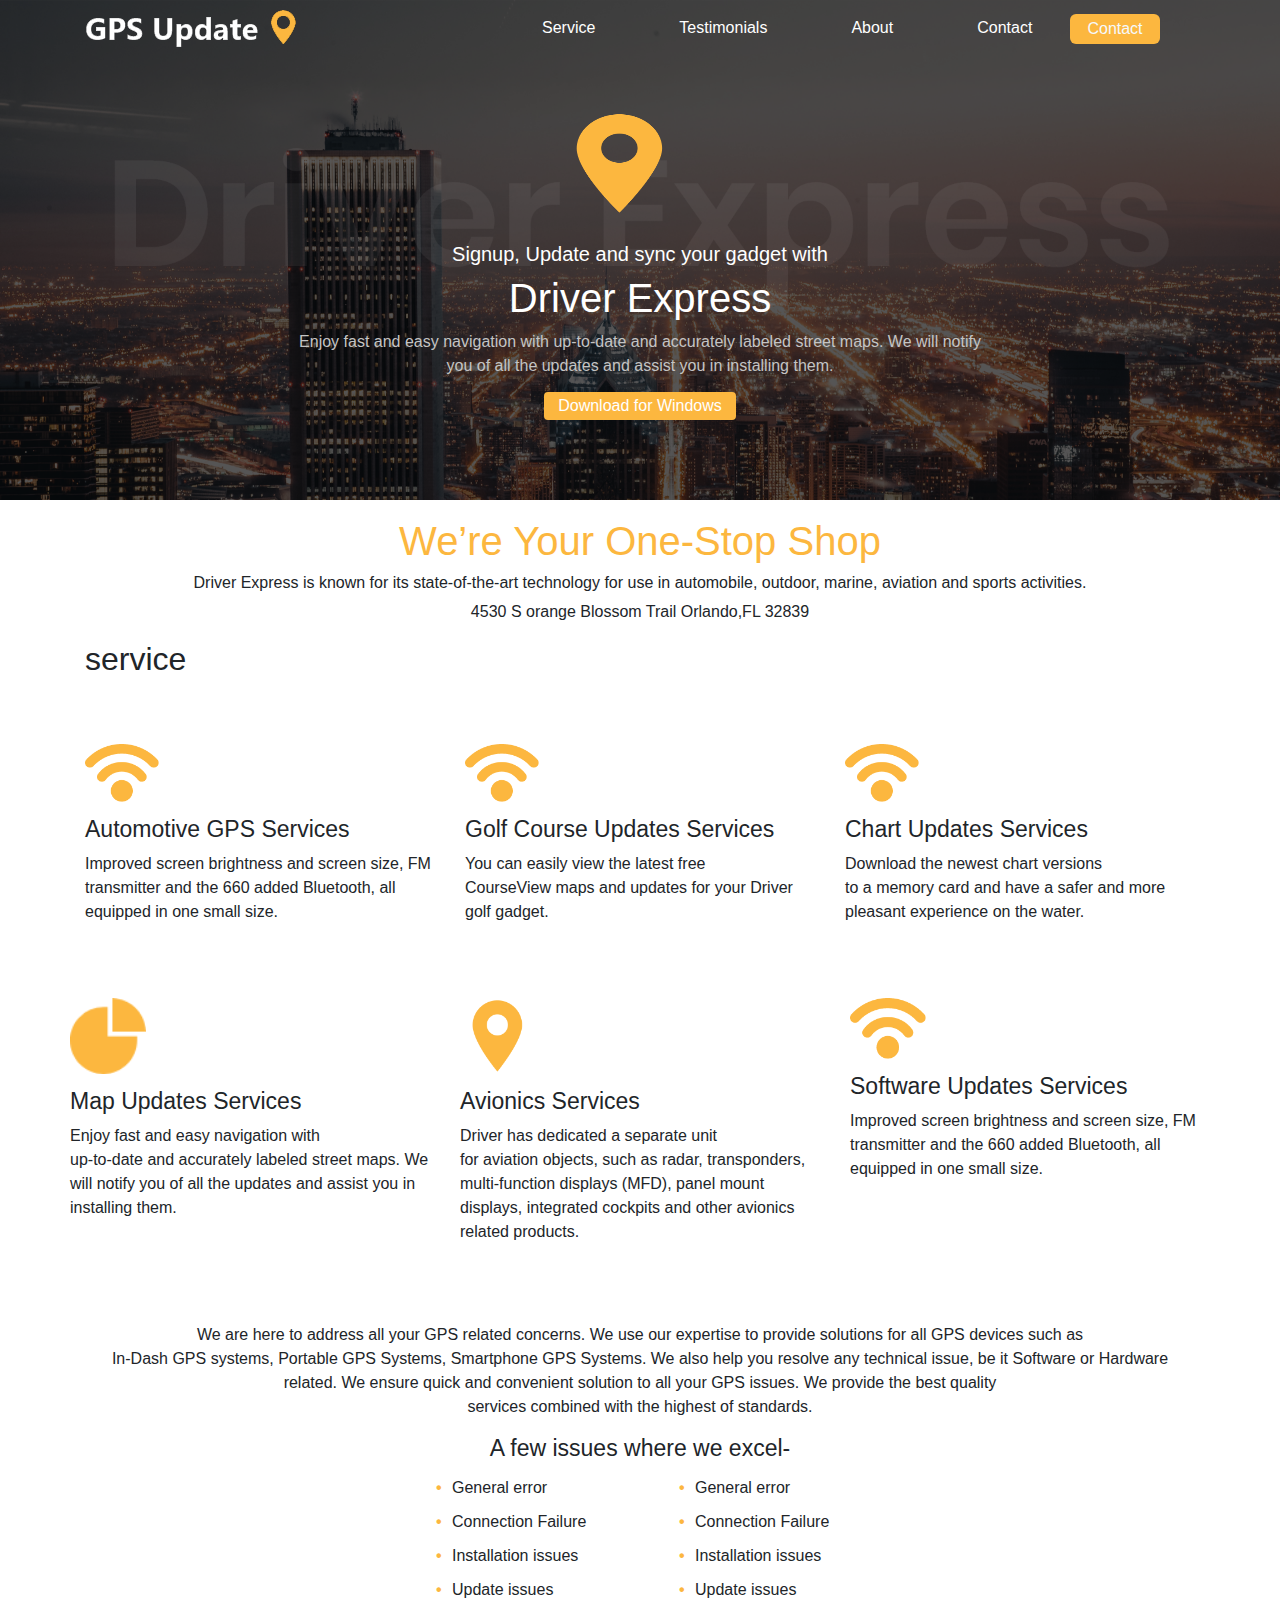
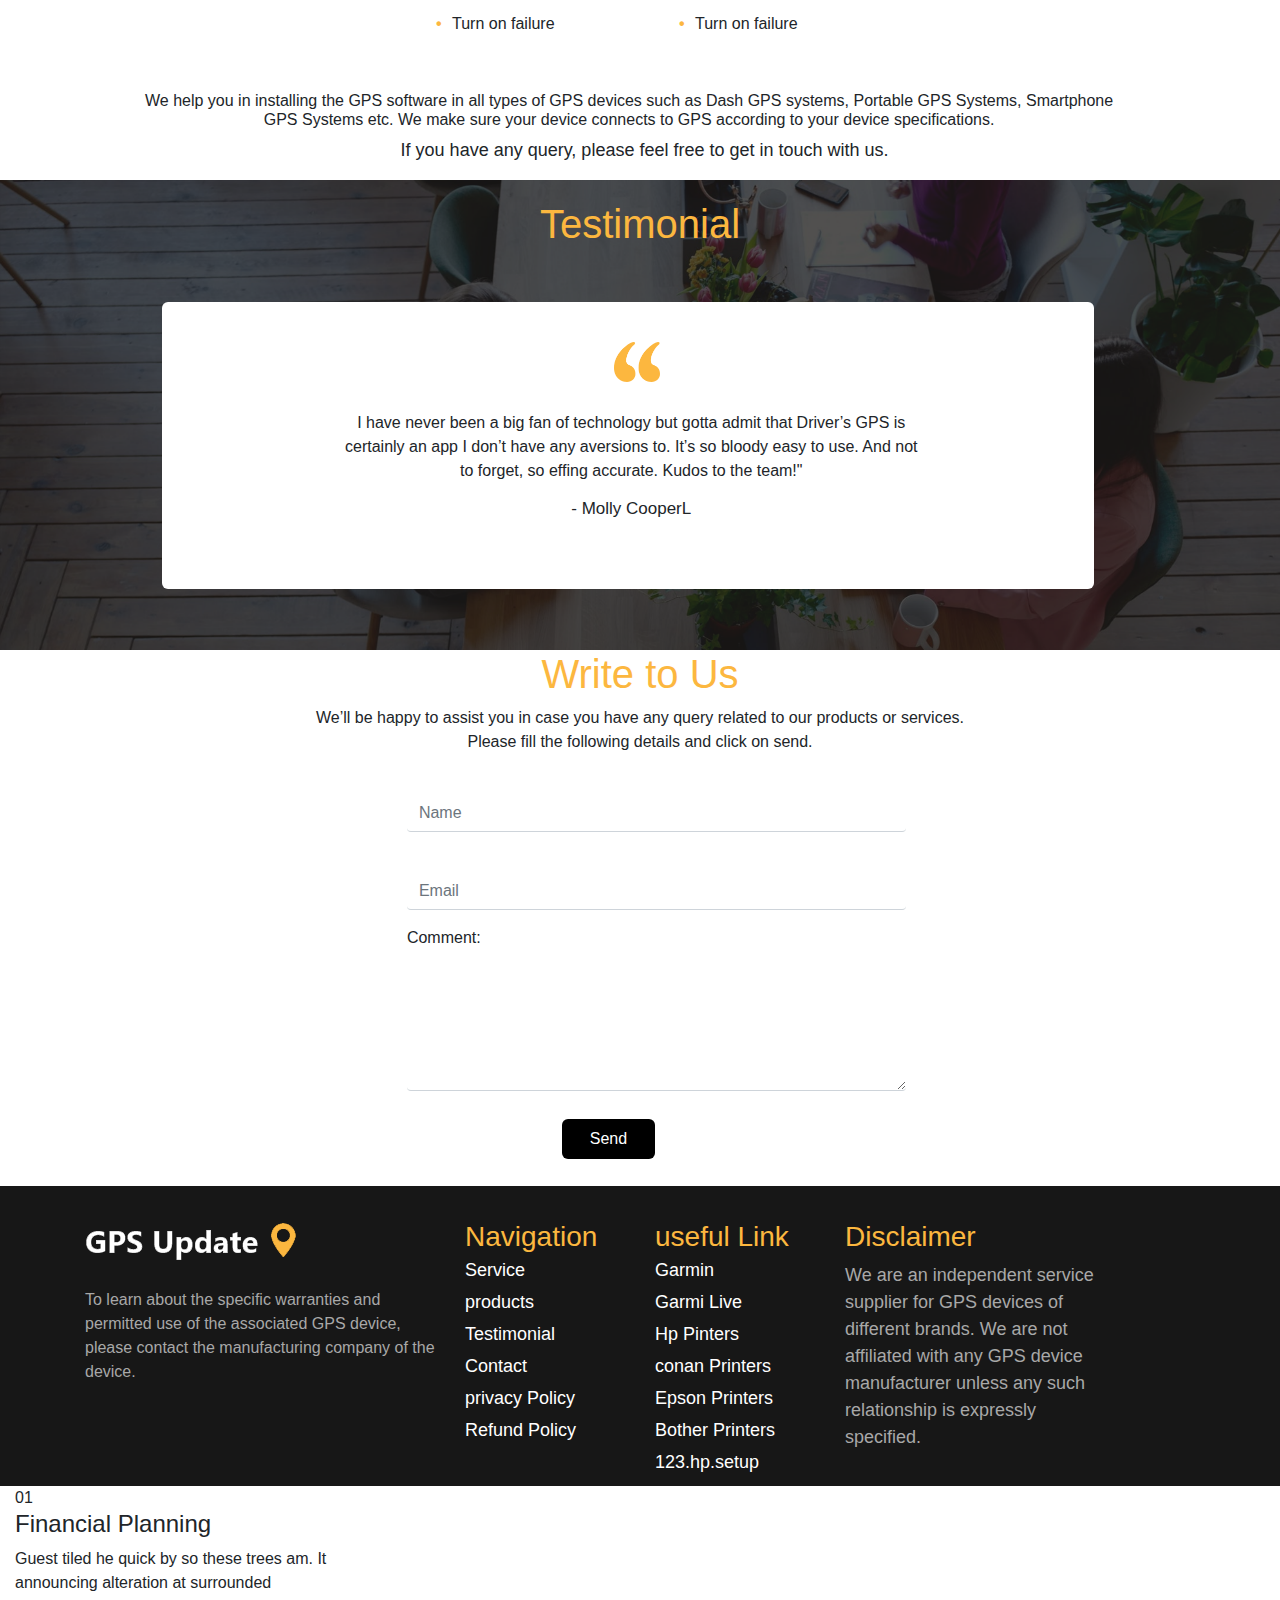
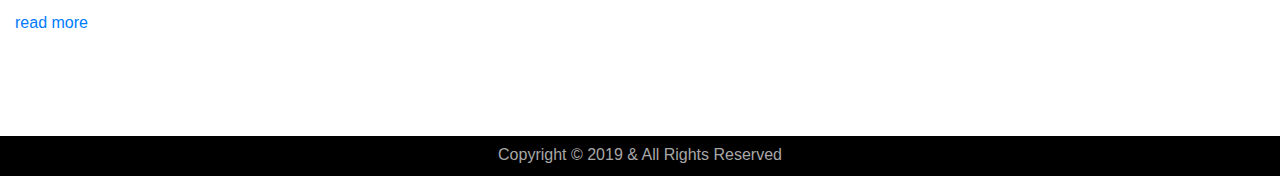
<file: index.html>
<!DOCTYPE HTML>
<html lang="en">

<head>
    <title>new</title>
    <meta charset="utf-8">
    <meta name="viewport" content="width=device-width, initial-scale=1">
    <link href="css/bootstrap.min.css" rel="stylesheet" />
    <link href="https://stackpath.bootstrapcdn.com/font-awesome/4.7.0/css/font-awesome.min.css" rel="stylesheet">
    <link rel="stylesheet" href="css/style.css">
</head>

<body>




    <!-----header---->

    <header>
        <div class="container">
            <div class="row">

                <div class="logo col-md-4 col-sm-4 col-xs-12">
                    <a href="#"><img class="img-responsive" src="images/GPS-Loog.png" alt="logo"></a>
                </div>

                <nav class="navbar navbar-expand-md navbar-dark col-md-6 col-sm-6 col-xs-12">
                    <button class="navbar-toggler" type="button" data-toggle="collapse" data-target="#collapsibleNavbar">
              <span class="navbar-toggler-icon"></span>
            </button>
                    <div class="collapse navbar-collapse" id="collapsibleNavbar">
                        <ul class="navbar-nav">
                            <li class="nav-item">
                                <a class="nav-link" href="#service1">Service</a>
                            </li>

                            <li class="nav-item">
                                <a class="nav-link" href="#Testimonials">Testimonials</a>
                            </li>
                            <li class="nav-item">
                                <a class="nav-link" href="#About">About</a>
                            </li>
                            <li class="nav-item">
                                <a class="nav-link" href="contact.html">Contact</a>
                            </li>

                        </ul>
                    </div>
                </nav>
                <div class="connect1 col-md-2 col-sm-2 col-xs-12">
                    <a href="contact1.html">Contact</a>
                </div>
            </div>
        </div>
    </header>

    <!----headerclosed---->


    <!---banner open-->

    <section class="banner">
        <div class="container">
            <div class="row">
                <div class="sign">
                    <img class="animated" src="images/placeholder.png" alt="Avatar" style="width:131px; height:80%; margin-left:240%;">
                </div>
            </div>
        </div>
        <h5>Signup, Update and sync your gadget with</h5>
        <h1>Driver Express</h1>
        <p>Enjoy fast and easy navigation with up-to-date and accurately labeled street maps. We will notify <br>you of all the updates and assist you in installing them.</p>
        <div class="Connect">
            <a href="#">Download for Windows</a>
        </div>

        </div>
        </div>

        </div>
    </section>

    <!---banner closed-->

    <!--icons open-->

    <!--section class="icons">
        <div class="container">
            <div class="golf">
            </div>
            <div class="row" id="clr">
                <div class="icons2 col-md-2 col-sm-2 col-xs-12 ">
                    <img class="img-responsive" src="images/car-compact.png">
                    <h4>Automotive</h4>
                </div>
                <div class="icons2 col-md-2 col-sm-2 col-xs-12 ">
                    <img class="img-responsive" src="images/car-compact.png">
                    <h4>Golf</h4>
                </div>
                <div class="icons2 col-md-2 col-sm-2 col-xs-12 ">
                    <img class="img-responsive" src="images/car-compact.png">
                    <h4>Marine</h4>
                </div>
                <div class="icons2 col-md-2 col-sm-2 col-xs-12 ">
                    <img class="img-responsive" src="images/car-compact.png">
                    <h4>Aviation</h4>
                </div>
                <div class="icons2 col-md-2 col-sm-2 col-xs-12 ">
                    <img class="img-responsive" src="images/car-compact.png">
                    <h4>Outdoor</h4>
                </div>
                <div class="icons2 col-md-2 col-sm-2 col-xs-12 ">
                    <img class="img-responsive" src="images/car-compact.png">
                    <h4>Cyclinge</h4>
                </div>
            </div>
        </div>
        </section>

        <!----icons closed---->

    <!-- services open-->
    <section class="adders" id="About">
        <div class="container">
            <h2>We’re Your One-Stop Shop</h2>
            <h6>Driver Express is known for its state-of-the-art technology for use in automobile, outdoor, marine, aviation and sports activities.</h6>
            <p>4530 S orange Blossom Trail Orlando,FL 32839</p>



        </div>

    </section>
    <section class="services1" id="service">
        <div class="container">
            <h2>service</h2>
            <div class="row">
                <div class="Update col-md-4 col-sm-4 col-xs-12">
                    <img class="img-responsive" src="images/wifi-symbol.png">
                    <h3>Automotive GPS Services</h3>
                    <p>Improved screen brightness and screen size, FM transmitter and the 660 added Bluetooth, all equipped in one small size.</p>
                </div>
                <div class="Update col-md-4 col-sm-4 col-xs-12">
                    <img class="img-responsive" src="images/wifi-symbol.png">
                    <h3>Golf Course Updates Services</h3>
                    <p>You can easily view the latest free<br> CourseView maps and updates for your Driver golf gadget.</p>
                </div>
                <div class="Update col-md-4 col-sm-4 col-xs-12">
                    <img class="img-responsive" src="images/wifi-symbol.png">
                    <h3>Chart Updates Services</h3>
                    <p>Download the newest chart versions<br> to a memory card and have a safer and more pleasant experience on the water.</p>
                </div>
				<div class="row">
                <div class="Update col-md-4 col-sm-4 col-xs-12">
                    <img class="img-responsive" src="images/pie-chart.png">
                    <h3>Map Updates Services</h3>
                    <p>Enjoy fast and easy navigation with <br>up-to-date and accurately labeled street maps. We will notify you of all the updates and assist you in installing them.</p>
                </div>
                <div class="Update col-md-4 col-sm-4 col-xs-12">
                    <img class="img-responsive" src="images/placeholder.png">
                    <h3>Avionics Services</h3>
                    <p>Driver has dedicated a separate unit<br> for aviation objects, such as radar, transponders, multi-function displays (MFD), panel mount displays, integrated cockpits and other avionics related products.</p>
                </div>
                <div class="Update col-md-4 col-sm-4 col-xs-12">
                    <img class="img-responsive" src="images/wifi-symbol.png">
                    <h3>Software Updates Services</h3>
                    <p>Improved screen brightness and screen size, FM transmitter and the 660 added Bluetooth, all equipped in one small size.</p>
                </div>
</div>
            </div>

        </div>
    </section>
    <!--service closed-->

    <section class="map">
        <div class="container">
            <p>We are here to address all your GPS related concerns. We use our expertise to provide solutions for all GPS devices such as <br>In-Dash GPS systems, Portable GPS Systems, Smartphone GPS Systems. We also help you resolve any technical issue,
                be it Software or Hardware<br> related. We ensure quick and convenient solution to all your GPS issues. We provide the best quality<br> services combined with the highest of standards.</p>
            <div class="row">
            </div>
        </div>

    </section>

    <section class="few">
        <div class="container">
            <h3>A few issues where we excel-</h3>
            <div class="row">
                <div class="issue col-md-6 col-sm-6 col-xs-12">
                    <ul>
                        <li>General error</li>
                        <li>Connection Failure </li>
                        <li>Installation issues</li>
                        <li>Update issues </li>
                        <li>Turn on failure </li>
                    </ul>
                </div>
                <div class="issue1 col-md-6 col-sm-6 col-xs-12">
                    <ul>
                        <li>General error</li>
                        <li>Connection Failure </li>
                        <li>Installation issues</li>
                        <li>Update issues </li>
                        <li>Turn on failure </li>
                    </ul>
                </div>
                <h6>We help you in installing the GPS software in all types of GPS devices such as Dash GPS systems, Portable GPS Systems, Smartphone <br>GPS Systems etc. We make sure your device connects to GPS according to your device specifications.</h6>
                <p>If you have any query, please feel free to get in touch with us.</p>
            </div>
        </div>

    </section>

    <section class="Testimonial" id="Testimonials">
        <div class="container ">
            <h2>Testimonial</h2>
            <div class="row ">
                <div class="never ">
                    <img class="img-responsive " src="images/quote.png">
                    <p>I have never been a big fan of technology but gotta admit that Driver’s GPS is<br> certainly an app I don’t have any aversions to. It’s so bloody easy to use. And not <br>to forget, so effing accurate. Kudos to the team!"</p>
                    <h6>- Molly CooperL</h6>
                </div>
            </div>

        </div>

    </section>

    <section class="form1" id="Contact">
        <div class="container">
            <div class=" ">
                <h2>Write to Us</h2>
                <p>We’ll be happy to assist you in case you have any query related to our products or services.<br> Please fill the following details and click on send.<br>
                    <form>
                        <div class="form-group ">
                            <label for="email "></label>
                            <input type="email " class="form-control " id="email " placeholder="Name " name="email ">
                        </div>
                        <div class="form-group ">
                            <label for="pwd "></label>
                            <input type="password " class="form-control " id="pwd " placeholder="Email " name="pswd ">
                        </div>
                        <div class="form-group ">
                            <label for="comment ">Comment:</label>
                            <textarea class="form-control " rows="5 " id="query "></textarea>
                        </div>
                        <a href="# ">Send</a>
                    </form>
                </p>
            </div>

        </div>

    </section>

    <section class="footer ">
        <div class="container ">
            <div class="row ">
                <div class="gps col-md-4 col-sm-4 col-xs-12 ">
                    <a href="# "><img class="img-responsive " src="images/GPS-Loog.png " alt="logo "></a>
                    <p>To learn about the specific warranties and permitted use of the associated GPS device, please contact the manufacturing company of the device.</p>
                </div>
                <div class="Navigation col-md-2 col-sm-2 col-xs-12 ">
                    <h3>Navigation</h3>
                    <p>Service</p>
                    <p>products</p>
                    <p>Testimonial</p>
                    <p>Contact</p>
                    <p>privacy Policy</p>
                    <p>Refund Policy</p>
                </div>
                <div class="useful col-md-2 col-sm-2 col-xs-12 ">
                    <h3>useful Link</h3>
                    <p>Garmin</p>
                    <p>Garmi Live</p>
                    <p>Hp Pinters</p>
                    <p>conan Printers </p>
                    <p>Epson Printers</p>
                    <p>Bother Printers</p>
                    <p>123.hp.setup</p>

                </div>
                <div class="Disclaimer col-md-3 col-sm-3 col-xs-12 ">
                    <h3>Disclaimer</h3>
                    <p>We are an independent service supplier for GPS devices of different brands. We are not affiliated with any GPS device manufacturer unless any such relationship is expressly specified.</p>
                </div>
            </div>
        </div>

    </section>
<div class="col-md-4 col-sm-6 equal-height" style="height: 250px;">
                        <div class="item">
                            <div class="icon">
                                <i class="flaticon-report"></i>
                                <span>01</span>
                            </div>
                            <div class="info">
                                <h4>Financial Planning</h4>
                                <p>
                                    Guest tiled he quick by so these trees am. It announcing alteration at surrounded
                                </p>
                                <a href="#">read more</a>
                            </div>
                        </div>
                    </div>
    <section class="footer2 ">
        <div class="container ">
            <div classs="row ">
                <p>Copyright © 2019 & All Rights Reserved</p>

            </div>

        </div>

    </section>

    <script src="js/jquery-3.2.1.slim.min.js "></script>
    <script src="js/bootstrap.min.js "></script>


</body>

</html>
</file>
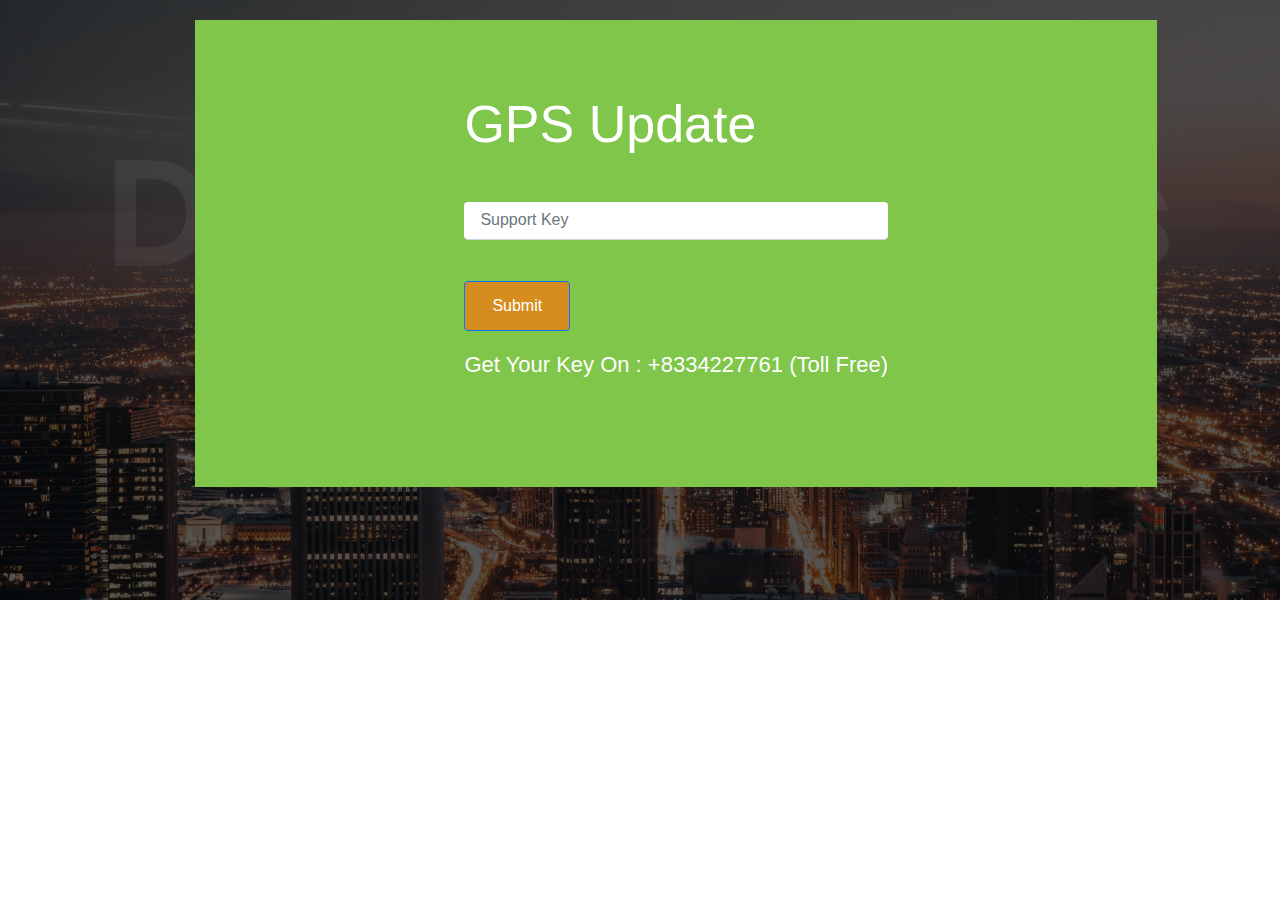
<file: contact.html>
<!DOCTYPE HTML>
<html lang="en">

<head>
    <title>new</title>
    <meta charset="utf-8">
    <meta name="viewport" content="width=device-width, initial-scale=1">
    <link href="css/bootstrap.min.css" rel="stylesheet" />
    <link href="https://stackpath.bootstrapcdn.com/font-awesome/4.7.0/css/font-awesome.min.css" rel="stylesheet">
    <link rel="stylesheet" href="css/style.css">
</head>

<body>

<section class="GARMIN">
<div class="container">
<div class="row">
<div class="submit">
<h2>GPS Update</h2>
<div class="">
<form action="/action_page.php">
  <div class="form-group">
  
    <input type="email" class="form-control" placeholder="Support Key" id="email">
  </div>
 
  
  <button href= type="submit" class="btn btn-primary">Submit</button>
</form>
<h4>Get Your Key On : +8334227761 (Toll Free)</h4>
</div>

</div>
</div>
</section>













 <script src="js/jquery-3.2.1.slim.min.js "></script>
    <script src="js/bootstrap.min.js "></script>


</body>

</html>
</file>
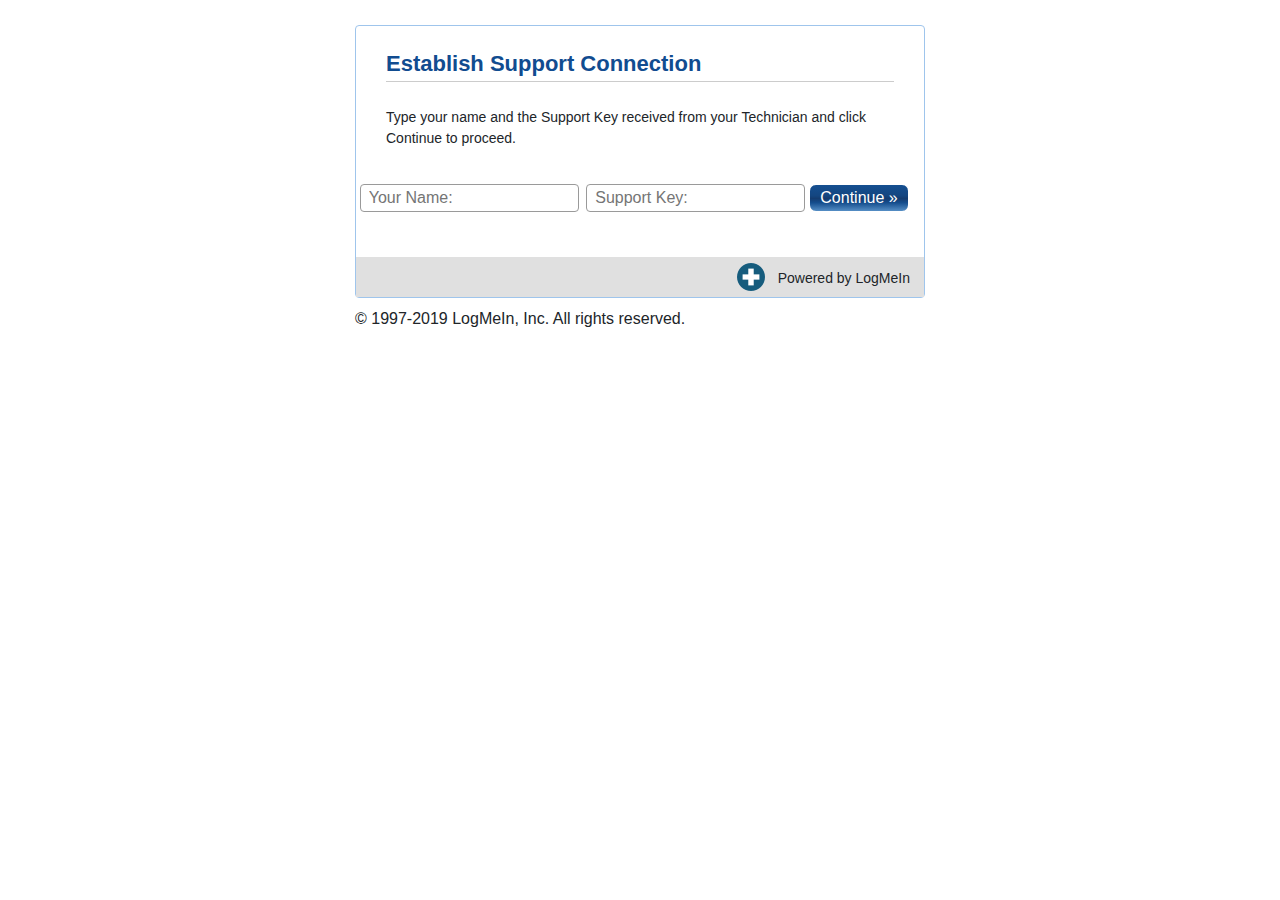
<file: contact1.html>
<!DOCTYPE HTML>
<html lang="en">

<head>
    <title>new</title>
    <meta charset="utf-8">
    <meta name="viewport" content="width=device-width, initial-scale=1">
    <link href="css/bootstrap.min.css" rel="stylesheet" />
    <link href="https://stackpath.bootstrapcdn.com/font-awesome/4.7.0/css/font-awesome.min.css" rel="stylesheet">
    <link rel="stylesheet" href="css/style.css">
</head>

<body>
<section class="Establish">
<div class="container">
<div class="row">

<div class="rowFull">
<div class="Connection">
<h4 class="titleText">Establish Support Connection</h4>
<p class="paraText">Type your name and the Support Key received from your Technician and click Continue to proceed.</p>
<div class="tag">
<form class="form-inline" action="/action_page.php">
  
  <input class="inputBox" type="email" class="form-control" placeholder="Your Name:" id="email">
  
  <input class="inputBox" type="password" class="form-control" placeholder="Support Key:" id="pwd">
  <div class="form-check">
    
  </div>
  <button class="btnClick"  class="btn btn-primary">Continue »</button>
</form>
</div>
<div class="lastDiv">
 <img class="img-responsive " src="images/G2A_Logo_Footer.png">
 <h5>Powered by LogMeIn</h5>
</div>
</div>
<p class="footerText">© 1997-2019 LogMeIn, Inc. All rights reserved.</p>
</div>
</div>
</section>








<script src="js/jquery-3.2.1.slim.min.js "></script>
    <script src="js/bootstrap.min.js "></script>


</body>

</html>
</file>
<file: css/style.css>
body {
        margin: 0;
        padding: 0;
    }
    
    #wrapper {
        width: 100%;
        float: left;
    }
    /*------header-----*/
    
    header {
        position: absolute;
        width: 100%;
    }
    
    .logo img.img-responsive {
        padding-top: 7px;
    }
	.submit h2 {
    /* font-size: 2rem; */
    color: white;
    font-size: 52px;
    padding-top: 15%;
}
.submit button.btn.btn-primary {
    padding: 12px 27px 12px 27px;
    margin-top: 6%;
	background: #d68c1e;;
}
.submit h4 {
   
    font-size: 22px;
    color: white;
   
    padding-top: 5%;
}
.submit input#email {
    padding: 4px 0px 4px 16px;
	margin-top: 11%;
}
.access span {
    color: #06c;
}

.rowFull{
	width: 100%;
}
.Connection {
	    box-sizing: border-box;
    margin-left: auto;
    margin-right: auto;
    border: 1px solid #9fc5ec;
    /* padding: 30px; */
    padding-top: 0px;
   
    width: 50%;
    margin-top: 25px;
	border-radius: 4px;
}
.paraText{
	    font-size: 14px;
    margin: 25px 30px 35px 30px;
}

.access {
	background: #dbeefb;
    height: 100px;
    margin-left: auto;
    margin-top: 4%;
    padding: 1px 29px 0px 5px;
    height: 49px;
    margin-right: auto;
	border: 1px solid #9fc5ec;
	width: 50%;
	border-radius: 4px;
}
.lastDiv{
	background:#E0E0E0;
	height: 40px;
    margin-top: 45px;
}
.lastDiv img {
    /* float: right; */
    /* padding-right: 128px; */
    padding-left: 67%;
    padding-top: 5px;
}
.lastDiv h5 {
    /* font-size: 1.25rem; */
    float: right;
    padding-top: 13px;
    padding-right: 14px;
    font-size: 14px;
}
.footerText{
	width: 50%;
    margin-left: auto;
    margin-right: auto;
	padding-top: 9px;
}

.access  p {
	
    margin-top: 0;
    /* margin-bottom: 1rem; */
    font-size: 12px;
    padding-left: 36px;
    line-height: 1px;
}
.titleText{
	border-bottom: 1px solid #CCCCCC;
    color: #114c90;
    display: block;
    font-family: arial,verdana,helvetica;
    font-size: 22px;
    font-weight: bold;
    line-height: 35px;
    margin: 20px 30px 10px;
}

.inputBox{
	border-radius: 4px;
    margin-left: auto;
    margin-right: auto;
	border: 1px solid #9a9a9a;
    padding-left: 8px;
}

.btnClick{
	margin-right: 15px;
    border: 1px solid;
    color: white;
    width: 100px;
    background: -webkit-linear-gradient(top,#154f91 0,#144681 41%,#143c70 52%,#144d8d 68%,#558ec5 100%);
    border-radius: 7px;
}


.access h5 {
    /* font-size: 1.25rem; */
    font-size: 14px;
    padding-left: 38px;
    /* padding-top: 4px; */
    margin-top: 9px;
}


    .submit {
    background: #80c64a;
    padding: 0px;
    padding: 9px 269px 100px 269px;
    margin-left: 11%;
    
}
	
    .banner {
        text-align: center;
    }
    .GARMIN {
        background: url(../images/header-bg.png);
        background-repeat: no-repeat;
        background-size: cover;
        width: 100%;
        padding: 20px;
        height: 600px;
    }
    .banner {
        background: url(../images/header-bg.png);
        background-repeat: no-repeat;
        background-size: cover;
        width: 100%;
        padding: 20px;
        height: 500px;
    }
    
    .banner h5 {
        font-size: 1.25rem;
        color: white;
    }
    
    .connect1 a {
        color: #f5f9fd;
        text-decoration: none;
        background-color: transparent;
        background: #FCB73F;
        padding: 6px 17px 7px 17px;
        border-radius: 6px;
    }
    
    .adders {
        text-align: center;
        padding-top: 17px;
    }
    
    .adders h2 {
        font-size: 2rem;
        color: #FCB73F;
        font-size: 40px;
    }
    
    .services h2 {
        font-size: 2rem;
        color: #FCB73F;
        font-size: 40px;
    }
    
    .connect1 {
        text-align: center;
        color: white;
        padding-top: 17px;
    }
    
    .navbar-dark .navbar-nav .nav-link {
        color: white;
        /* padding: 9px; */
        padding-left: 76px;
    }
    
    .banner h1 {
        font-size: 2.5rem;
        color: white;
    }
    
    .sign {
        text-align: center;
        color: white;
        margin-top: 8%;
        margin-left: 15%;
    }
    
    .banner p {
        color: #C4C4C4;
    }
    
    .Connect a {
        background: #FCB73F;
        color: white;
        padding: 5px 14px 6px 14px;
        text-decoration: none;
        list-style: none;
        border-radius: 4px;
    }
    
    .icons2.col-md-2.col-sm-2.col-xs-12 {
        text-align: center;
        padding-top: 4px;
    }
    
    .icons2 img.img-responsive {
        width: 27%;
        padding-top: 9px;
    }
}
.services h2 {
    /* font-size: 2rem; */
    
    text-align: center;
    padding-top: 44px;
    font-size: 40px;
}
.services {
    text-align: center;
    margin-top: 4%;
}
.services h6 {
    font-size: 18px;
    color: #3F3F3F;
}
.service p {
    color: #A5A5A5;
}
.Update h3 {
    /* font-size: 1.75rem; */
    
    font-size: 23px;
    padding-top: 4%;
}
.Update img {
    width: 21%;
}
.Update {
    margin-top: 5%;
}
.map {
    text-align: center;
    padding-top: 63px;
}
.icons h4 {
    padding-top: 9px;
    font-size: 23px;
    color: white;
}
.map h3 {
    /* font-size: 1.75rem; */
    
    font-size: 23px;
    padding-top: 11px;
}
.few h3 {
    text-align: center;
    font-size: 23px;
}
#clr {
    background-color: #FCB73F;
    height: 100px;
}
.issue ul {
    list-style: none;
    line-height: 34px;
}
.issue ul li::before {
    content: "\2022";
    color: #FCB73F;
    font-weight: bold;
    display: inline-block;
    width: 1em;
    margin-left: -1em;
}
.issue1 ul {
    list-style: none;
    line-height: 34px;
}
.issue1 ul li::before {
    content: "\2022";
    color: #FCB73F;
    font-weight: bold;
    display: inline-block;
    width: 1em;
    margin-left: -1em;
}
.issue.col-md-6.col-sm-6.col-xs-12 {
    padding-left: 30%;
}
.few h6 {
    font-size: 1rem;
    text-align: center;
    margin-left: 75px;
    margin-top: 3%;
}
.few p {
    margin-left: 29%;
    font-size: 18px;
}
.Testimonial {
    background: url(../images/Image3.png);
    background-repeat: no-repeat;
    background-size: cover;
    width: 100%;
    float: left;
    padding: 20px;
    height: 470px;
}
.Testimonial h2 {
    font-size: 2rem;
    text-align: center;
    color: #FCB73F;
    font-size: 40px;
}
.never {
    background: white;
    border-radius: 6px;
    margin-left: 92px;
    padding: 40px 176px 62px 183px;
    margin-top: 4%;
}
.never p {
    text-align: center;
    padding-top: 5%;
}
.never h6 {
    text-align: center;
    font-size: 17px;
}
.never img {
    width: 8%;
    margin-left: 47%;
}
.form1 h2 {
    font-size: 40px;
    color: #FCB73F;
    text-align: center;
    padding-top: 5%;
}
.form1 p {
    text-align: center;
}
.footer {
    background: #171717;
    height: 300px;
}

}
.gps img.img-responsive {
    padding-top: 28px;
}
.gps p {
    color: #A8A8A8;
    margin-top: 27px;
}
.gps {
    padding-top: 3%;
}
.Navigation {
    padding-top: 3%;
}
.Navigation p {
    margin-top: 0;
    /* margin-bottom: 1rem; */
    line-height: 16px;
    color: white;
    font-size: 18px;
}
.Navigation h3 {
    font-size: 1.75rem;
    color: #FCB73F;
}
.useful {
    padding-top: 3%;
}
.useful h3 {
    font-size: 1.75rem;
    color: #FCB73F;
}
.useful p {
    margin-top: 0;
    /* margin-bottom: 1rem; */
    line-height: 16px;
    color: white;
    font-size: 18px;
}
.Disclaimer {
    padding-top: 3%;
}
.Disclaimer h3 {
    font-size: 1.75rem;
    color: #FCB73F;
}
.Disclaimer p {
    margin-top: 0;
    margin-bottom: 1rem;
    color: #A8A8A8;
    font-size: 18px;
}
.footer2 {
    background:black;
    height:40px;
}
.footer2 p {
    margin-top: 0px;
    text-align: center;
    color: #A8A8A8;
    padding-top: 7px;
}
.form-control {
    border-right: none;
    border-left: none;
    border-top: none;
}
.form1 form {
    margin-left: 29%;
    width: 45%;
}
.form1 a {
    color: #ffffff;
    text-decoration: none;
    background: black;
    padding: 11px 28px 12px 28px;
    border-radius: 6px;
    margin-left: 31%;
    /* margin-top: 27%; */
    line-height: 63px;
}
.animated {
    animation-duration: 2s;
    animation-timing-function: ease;
    animation-delay: 0s;
    animation-iteration-count: infinite;
    animation-direction: normal;
    animation-fill-mode: both;
    animation-play-state: running;
    animation-name: example;
}
@keyframes example {
    50% {
        transform: rotateY(180deg);
    }
    100% {
        transform: rotateY(0deg);
    }
</file>
